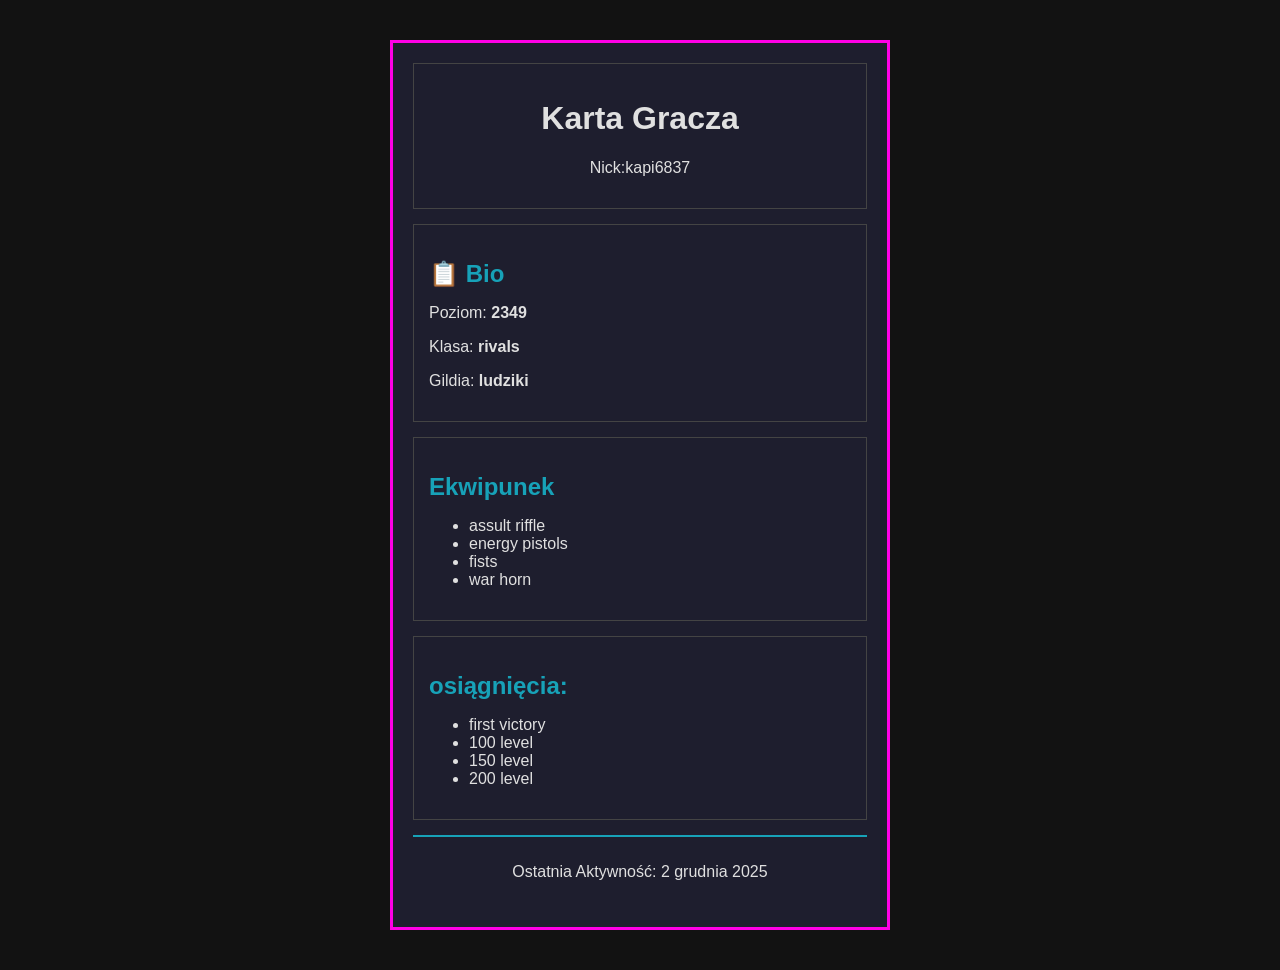
<file: lekcja 3/index.html>
<!DOCTYPE html>
<html lang="pl">

<head>
    <meta charset="UTF-8">
    <meta name="viewport" content="width=device-width, initial-scale=1.0">
    <title>Karta Gracza</title>
    <link rel="stylesheet" href="style.css">
</head>

<body>
    <main class="player-card">
        <header class="card-header">
            <h1>Karta Gracza</h1>
            <p>Nick:kapi6837</p>
        </header>
        <section class="card-section bio">
            <h2>📋 Bio</h2>
            <p>Poziom: <strong>2349</strong></p>
            <p>Klasa: <strong>rivals</strong></p>
            <p>Gildia: <strong>ludziki</strong></p>
        </section>
        <section class="card-section equ">
            <h2>Ekwipunek</h2>
            <ul>
                <li>assult riffle</li>
                <li>energy pistols</li>
                <li>fists</li>
                <li>war horn</li>
            </ul>
        </section>
        <section class="card-section achiv">
            <h2>osiągnięcia:</h2>
            <ul>
                <li>first victory</li>
                <li>100 level</li>
                <li>150 level</li>
                <li>200 level</li>
            </ul>
        </section>
        <footer class="card-footer">
                <p>Ostatnia Aktywność: <time datetime="2025-12-2">2 grudnia 2025</time></p>
        </footer>
    </main>
</body>

</html>
</file>
<file: lekcja 3/style.css>
/* === Reset i zmienne === */
*,
*::before,
*::after {
    box-sizing: border-box;
}

:root {
    --color-primary: #ff00e6;
    --color-accent: #17a2b8;
    --color-highlight: #ffc107;
    --color-bg: #1e1e2e;
    --color-text: #e0e0e0;
    --color-border: #444;
}

body {
    margin: 0;
    padding: 0;
    font-family: 'Segoe UI', Tahoma, Geneva, Verdana, sans-serif;
    background-color: #121212;
    color: var(--color-text);
}

.player-card {
    max-width: 500px;
    margin: 40px auto;
    padding: 20px;
    border: 3px solid var(--color-primary);
    background-color: var(--color-bg);
}

.card-header {
    padding: 15px;
    margin-bottom: 15px;
    border: 1px solid var(--color-border); 
    text-align: center;
}

.card-section{
    padding: 15px;
    margin-bottom: 15px;
    border: 1px solid var(--color-border);
}

.card-footer{
    padding: 10px;
    margin-top: 15px;
    border-top: 2px solid var(--color-accent);
    text-align: center;
}

.card-section h2{
    margin-bottom: 10px;
    color: var(--color-accent);
}
</file>
